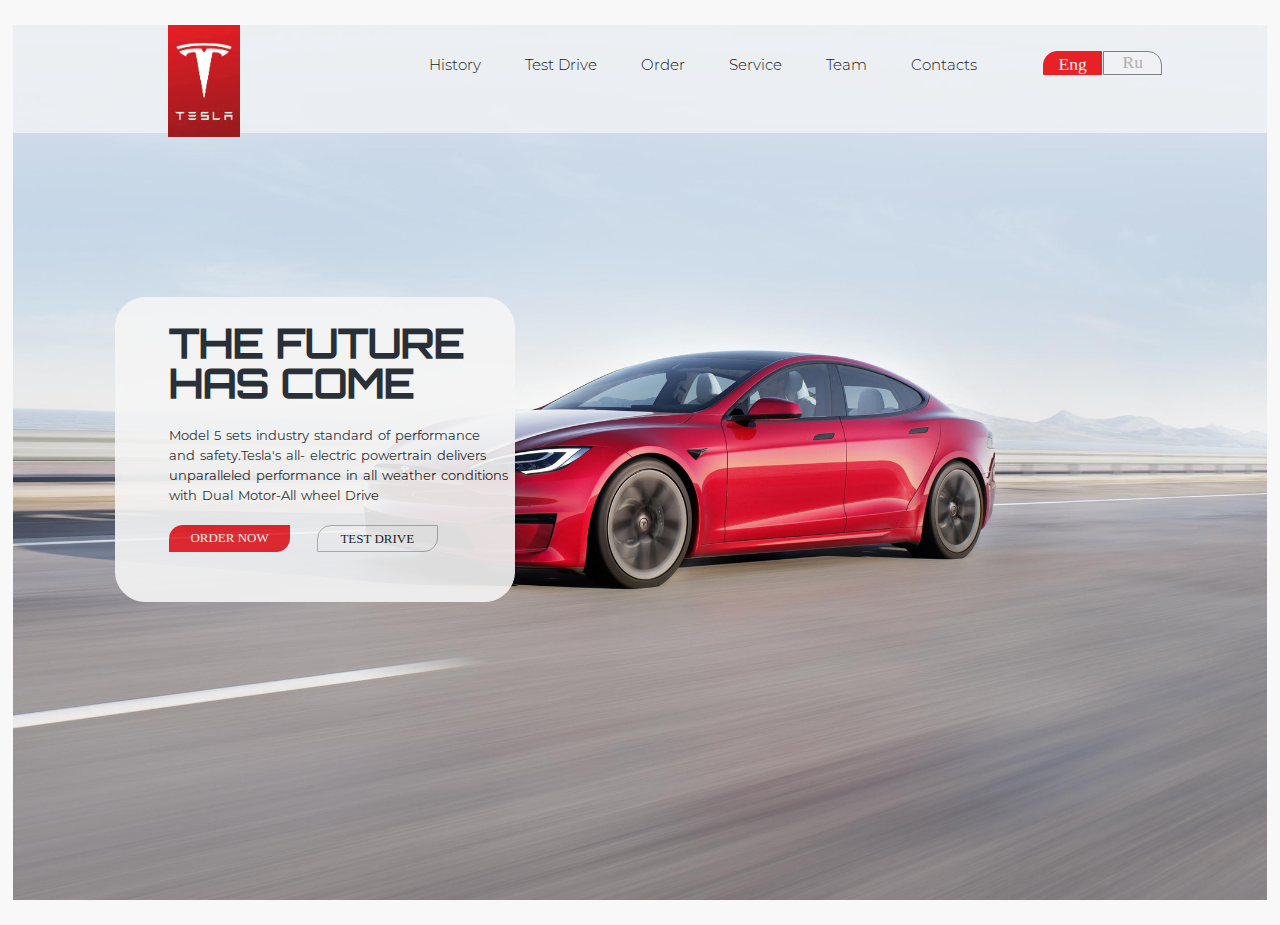
<file: classssssss/index.html>
<!DOCTYPE html>
<html lang="en">
<head>
    <meta charset="UTF-8">
    <meta name="viewport" content="width=device-width, initial-scale=1.0">
    <title>car design </title>
    <link href="./css/style.css" rel="stylesheet"/>
    <link rel="shortcut icon" href="./images/tesla.jpg" type="image/x-icon">
</head>
<body>
    <header>
        <nav>
            <img src="./images/tesla.jpg" class="logo"/>
            <ul class="main-nav">
                <li> <a href="#">History</a></li>
                <li> <a href="#">Test Drive</a></li>
                <li> <a href="#">Order</a></li>
                <li> <a href="#">Service</a></li>
                <li> <a href="#">Team</a></li>
                <li> <a href="#">Contacts</a></li>
                    </ul>
            
                    <div class="kassim-faysal">
                        <p>Eng</p>
                    </div>
                    <div class="faysal">
                        <p>Ru</p>
                    </div>
        </nav>
        <div class="container">
            <h1>the future <br> has come</h1>
            <p class="text">Model 5 sets industry standard of performance <br>
               and safety.Tesla's all- electric powertrain delivers<br>
                unparalleled performance in all weather conditions <br>
                with Dual Motor-All wheel Drive
            </p>
            <div class="red">
              <P>  ORDER NOW</P>

            </div>
            <div class="blur">
                <P>TEST DRIVE</P>
  
              </div>
  
            </div>
</header>
</body>
</html>
</file>
<file: classssssss/css/style.css>
*{
    padding:0px;
    margin:0px;
    box-sizing:border-box;
}

@font-face{
    font-family:Medium-O;
    src: url("../fonts/Orbitron-Medium.ttf");
}

@font-face{
    font-family:Regular-M;
    src: url("../fonts/Montserrat-Regular.otf");
}
@font-face{
    font-family:Light;
    src: url("../fonts/Montserrat-Light.otf");
}
@font-face{
    font-family:Light-L;
    src: url("../fonts/Lato-Light.ttf");
}
@font-face{
    font-family:Light-T;
    src: url("../fonts/Lato-Thin.ttf");
}

html{
    background-color:rgb(245,245,245,.7);
}
  

header{
    background-image: url("../css/img/header.jpg");
    height:100vh;
    width: 98vw;
    margin: 0 auto;
    margin-top: 25px;
    background-size:cover;
    background-position:center;
    background-attachment:fixed;
}



  nav{
    background-color:rgb(245,245,245,.7);
    color:#292834;
    position: relative;
    height:12%;
}

.logo{
    position: relative;
    left:155px;
    height:112px;
    width:72px;
}
.main-nav{
    float:right;
    list-style:none;
    margin-right:290px;
    margin-top:30px;
    color:#292b34;
    }
    .main-nav li{
    display:inline-block;
    margin-left:40px;
   font-size: 15px;
    }
    .main-nav li a{
    text-decoration:none;
    color:#151c26;
    font-family:Light;
   
    }
    .main-nav li a:hover, a:active{
    border-bottom:2px solid #e82127;
    padding:8px 0px;
    }



    .kassim-faysal{
        border:1px solid #e82127;
        position:absolute;
        width:59px;
        height:24px;
        top:26px;
        text-align: center;
     border-top-left-radius: 14px;
        right:165px;
        color:#f5f5f5;
        padding-top: 2px;
        font-family:thin-L;
        font-size: 17.5px;
        background-color: #E82127;
     }

     .faysal{
        position:absolute;
        width:59px;
        height:24px;
        top:26px;
        text-align: center;
     border-top-right-radius: 14px;
        right:105px;
        border:1px solid grey;
        color:#f5f5f5;
        font-family:thin-L;
        font-size: 17.5px;
        color:#B0B0B0 ;
        background-color:rgb(245,245,245,.4);    

     }
     .container{
        position: absolute;
        top:33%;
        left:9%;
        border:1px solid #F5F5F5;
        color:#151c26;
        transform: translate(-50% -50%);
        background-color: #F5F5F5;
        height:305px;
        width:400px;
        opacity: 0.9;
        padding-top: 30px;
        padding-left: 53px;
        font-size: 20px;
        font-family:Medium-O;
        font-weight:100;
        text-transform: uppercase;
        border-radius: 30px;    
     }
     .text{
        font-family:Regular-M;
        font-size: 13px;
        margin-top: 17px;
        line-height: 20px;
        word-spacing: 2px;
      text-transform: none;
    }
    .red{
        height: 10%;
        width: 35%;
        color: #f5f5f5;
        background-color: #e82127;
        margin-top: 20px;  
        border-top-left-radius:14px ;
        border-bottom-right-radius:14px ;
        font-size: small;
        text-align: center;
        font-family:thin-L;
        padding-top: 5px;
        float: left;
    }
    .blur{
        height: 10%;
        width: 35%;
        float: left;
        color: #151c26;
        margin-left: 27px;
        border: 1px solid #B0B0B0;
        margin-top: 20px;  
        border-top-left-radius:14px ;
        border-bottom-right-radius:14px ;
        font-size: small;
        text-align: center;
        font-family:thin-L;
        padding-top: 5px;

    }
    .blur:hover{
        background-color: #e82127;
        color: white;
    }
    .red:hover{
        background-color: red;

    }
</file>
